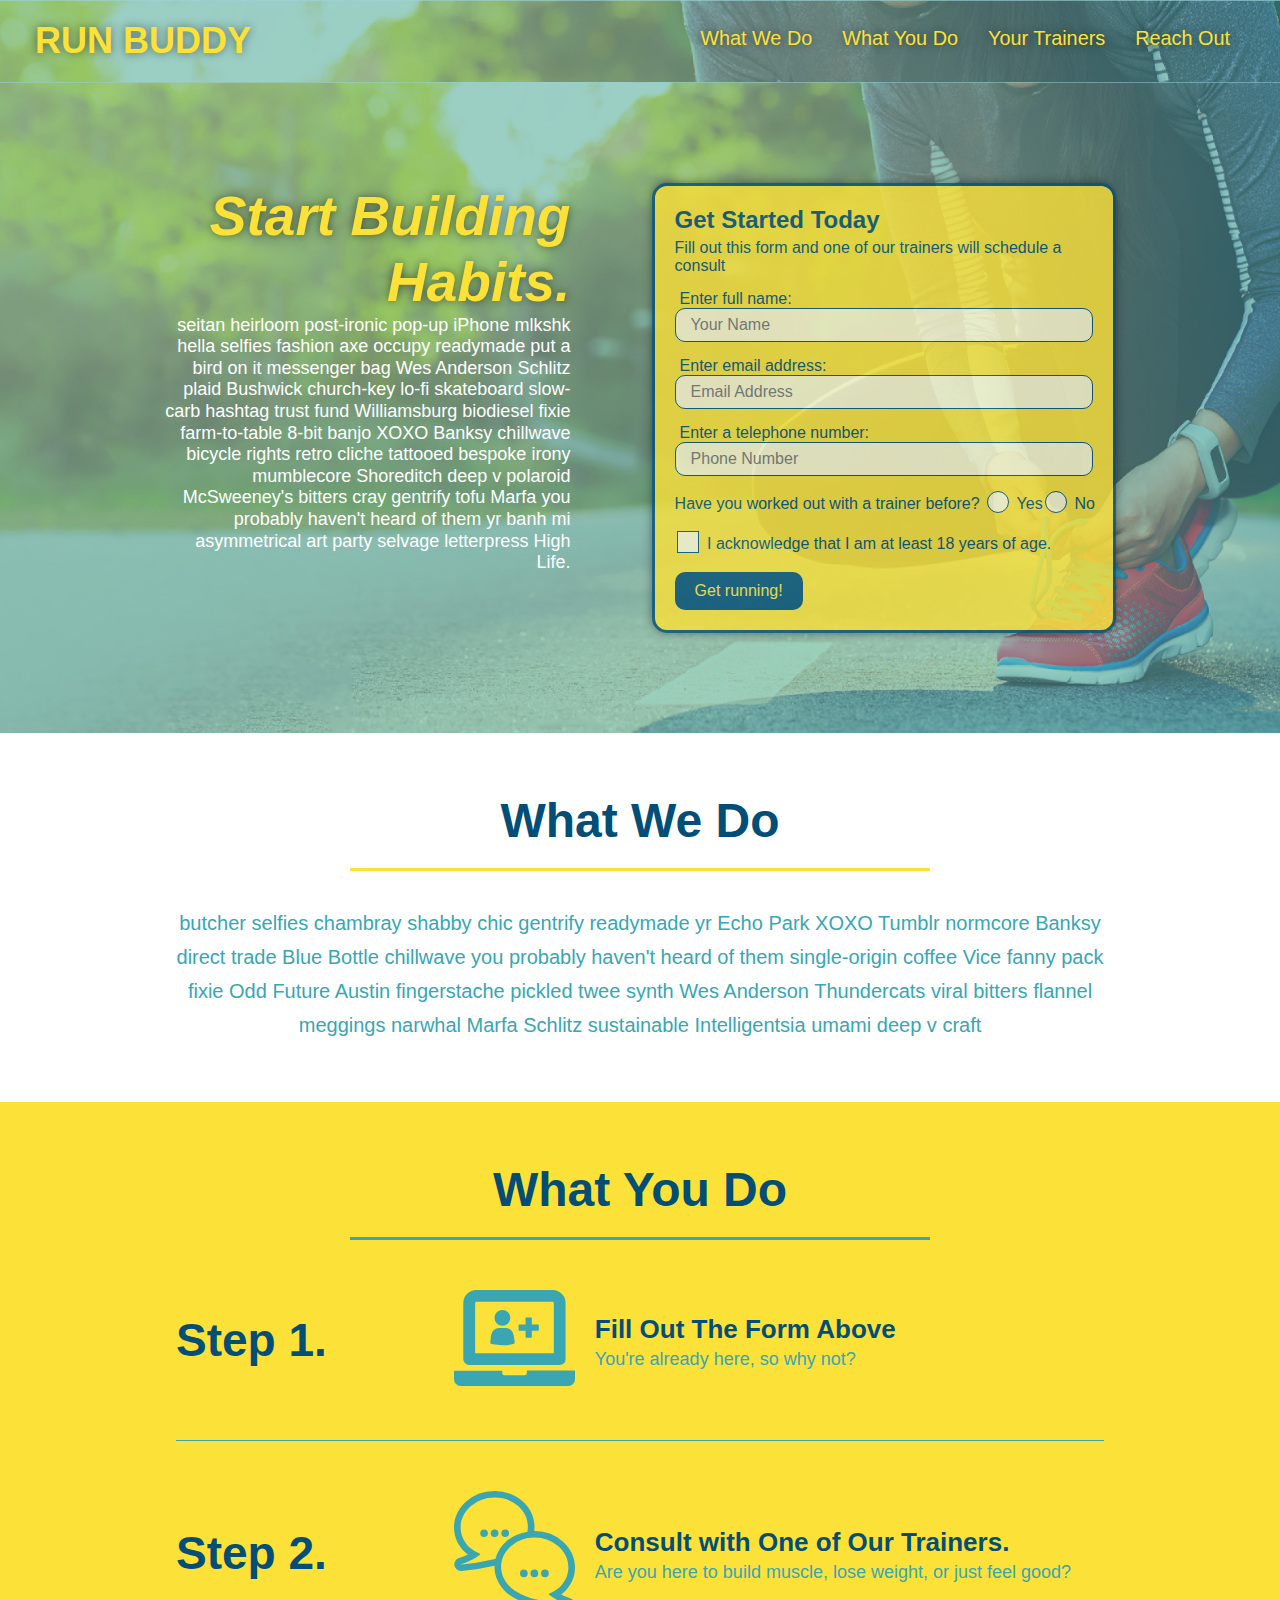
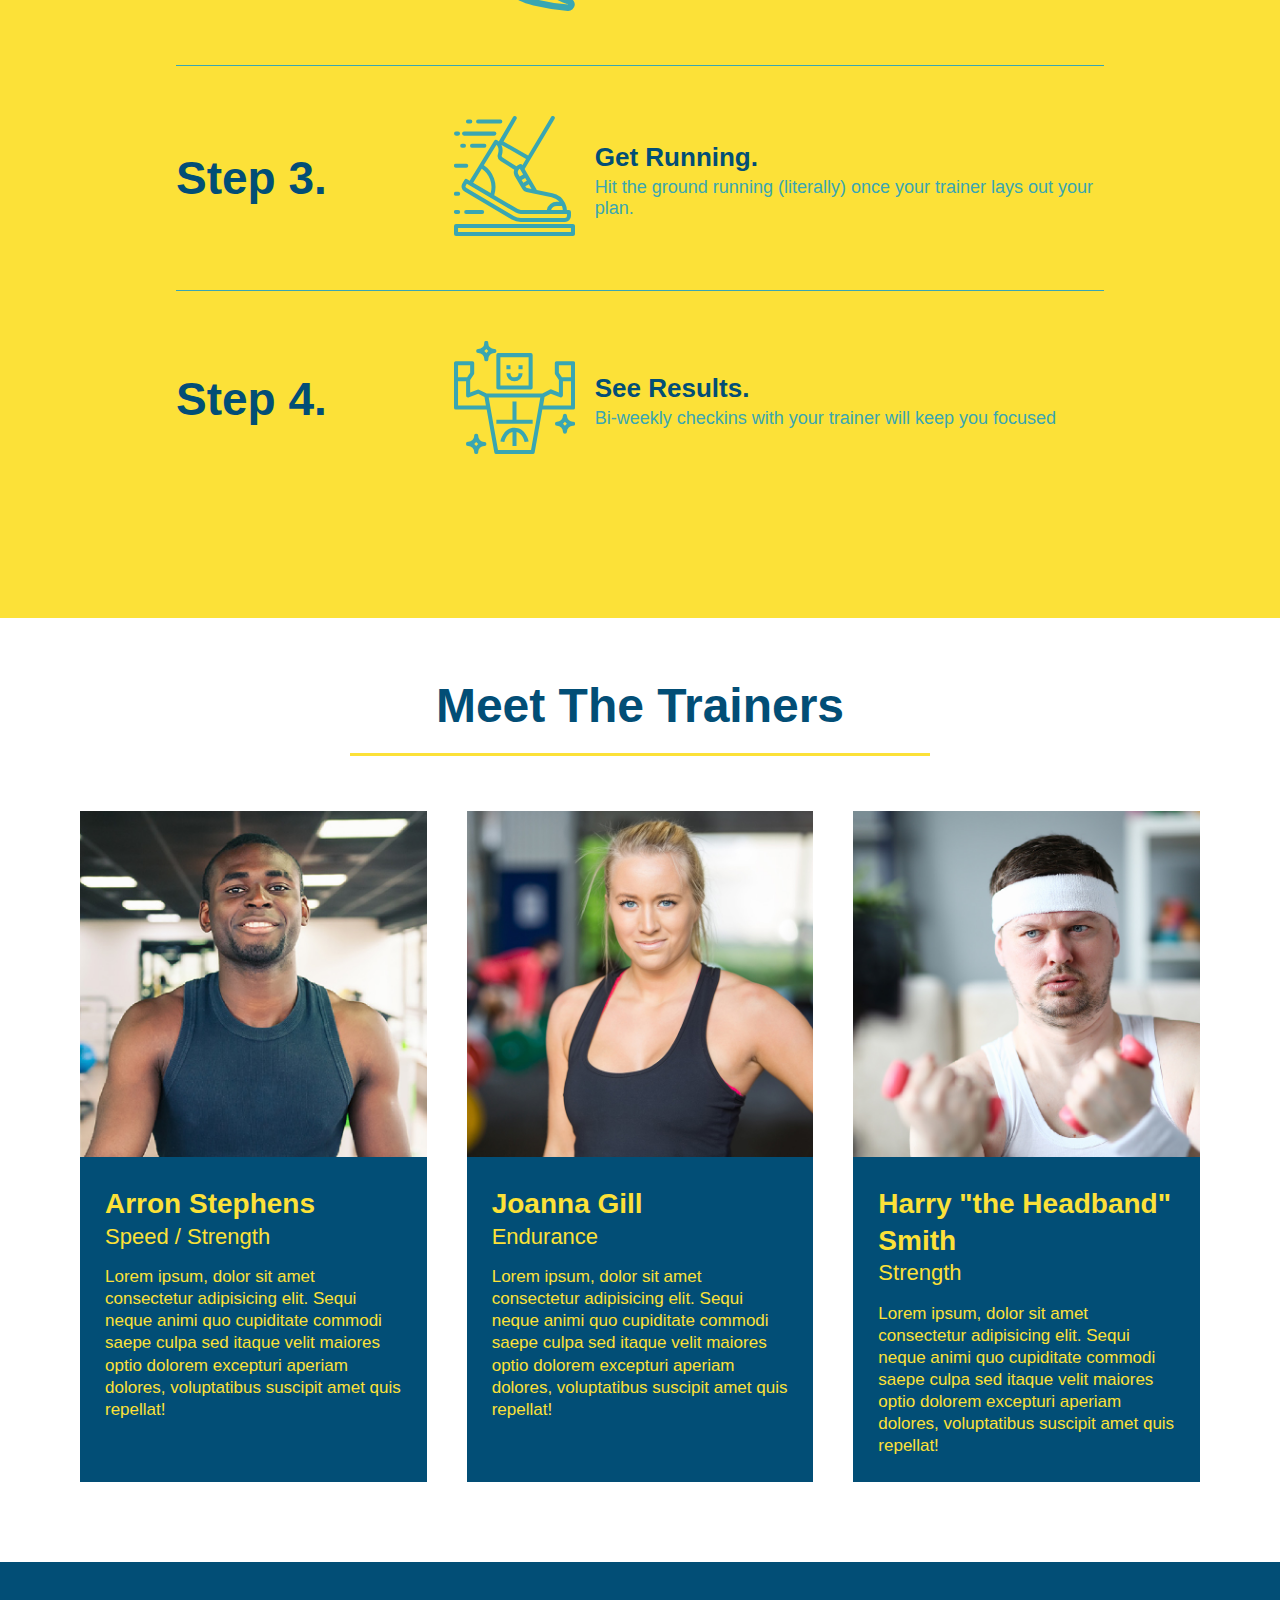
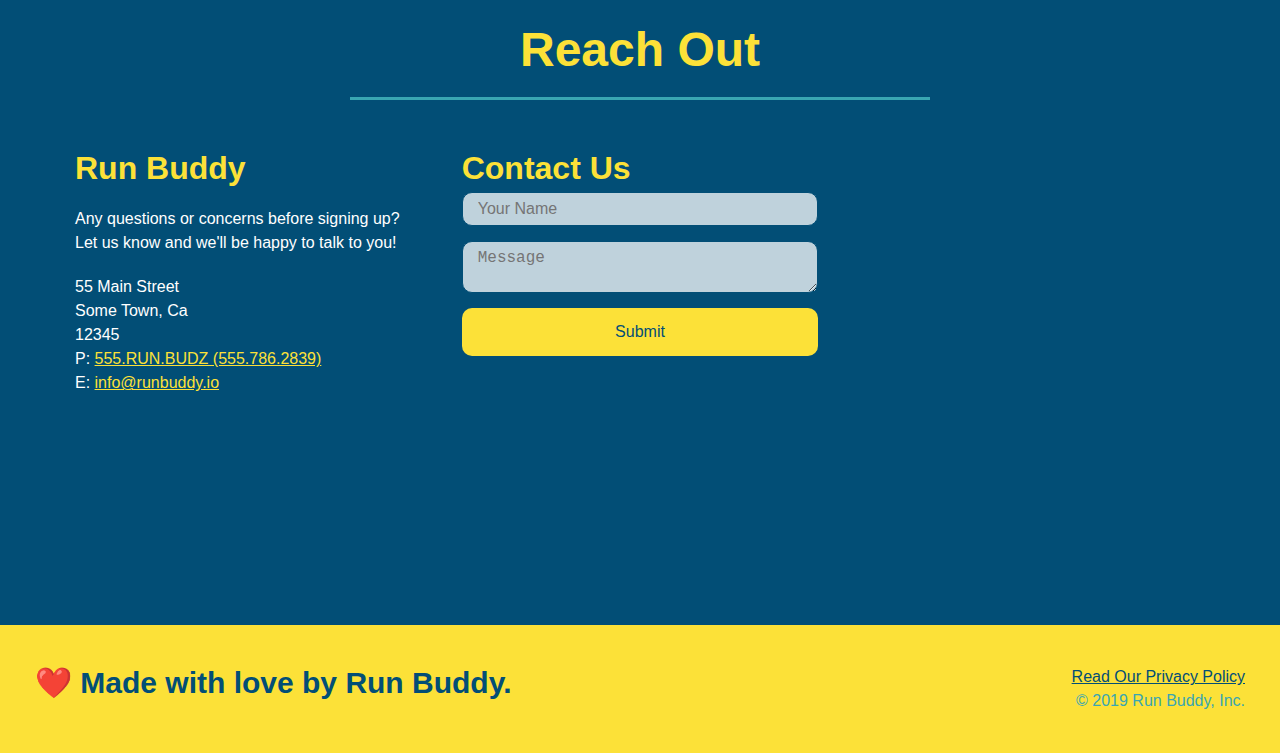
<file: index.html>
<!DOCTYPE html>
<html lang="en">

<head>
  <meta charset="UTF-8" />
  <meta name="viewport" content="width=device-width, initial-scale=1.0" />
  <title>Run Buddy</title>
  <link rel="stylesheet" href="./assets/css/style.css" />
</head>

<body>
  <!-- navigation -->
  <header>
    <h1>
      <a href="/"> RUN BUDDY </a>
    </h1>
    <nav>
      <!-- Unordered list element -->
      <ul>
        <!-- List item element-->
        <li>
          <!-- Anchor element -->
          <a href="#what-we-do">What We Do</a>
        </li>
        <li>
          <a href="#what-you-do">What You Do</a>
        </li>
        <li>
          <a href="#your-trainers">Your Trainers</a>
        </li>
        <li>
          <a href="#reach-out">Reach Out</a>
        </li>
      </ul>
    </nav>
  </header>

  <!-- hero/jumbotron -->
  <section class="hero">
    <div class="hero-cta">
      <h2>Start Building Habits.</h2>
      <p>
        seitan heirloom post-ironic pop-up iPhone mlkshk hella selfies fashion
        axe occupy readymade put a bird on it messenger bag Wes Anderson
        Schlitz plaid Bushwick church-key lo-fi skateboard slow-carb hashtag
        trust fund Williamsburg biodiesel fixie farm-to-table 8-bit banjo XOXO
        Banksy chillwave bicycle rights retro cliche tattooed bespoke irony
        mumblecore Shoreditch deep v polaroid McSweeney's bitters cray
        gentrify tofu Marfa you probably haven't heard of them yr banh mi
        asymmetrical art party selvage letterpress High Life.
      </p>
    </div>
    <div class="hero-form">
      <h3>Get Started Today</h3>
      <p>
        Fill out this form and one of our trainers will schedule a consult
      </p>
      <form>
        <label for="name">Enter full name:</label>
        <input type="text" placeholder="Your Name" name="name" id="name" class="form-input" />
        <label for="email">Enter email address:</label>
        <input type="text" placeholder="Email Address" name="email" id="email" class="form-input" />
        <label for="phone">Enter a telephone number:</label>
        <input type="text" placeholder="Phone Number" name="phone" id="phone" class="form-input" />
        <p>
          Have you worked out with a trainer before?
          <span class="radio-wrapper">
            <input type="radio" name="trainer-confirm" id="trainer-yes" />
            <label for="trainer-yes">Yes</label>
          </span>
          <span class="radio-wrapper">
            <input type="radio" name="trainer-confirm" id="trainer-no" />
            <label for="trainer-no">No</label>
          </span>
        </p>
        <p>
          <span class="checkbox-wrapper">
            <input type="checkbox" name="age-confirm" id="checkbox" />
            <label for="checkbox">I acknowledge that I am at least 18 years of age.</label>
          </span>
        </p>
        <button type="submit">Get running!</button>
      </form>
    </div>
  </section>

  <!-- "what we do" section -->
  <section id="what-we-do" class="intro">
    <h2 class="section-title primary-border">What We Do</h2>
    <div class="flex-row">
      <p>
        butcher selfies chambray shabby chic gentrify readymade yr Echo Park
        XOXO Tumblr normcore Banksy direct trade Blue Bottle chillwave you
        probably haven't heard of them single-origin coffee Vice fanny pack
        fixie Odd Future Austin fingerstache pickled twee synth Wes Anderson
        Thundercats viral bitters flannel meggings narwhal Marfa Schlitz
        sustainable Intelligentsia umami deep v craft
      </p>
    </div>
  </section>

  <!-- "what you do" section -->
  <section id="what-you-do" class="steps">
    <h2 class="section-title secondary-border">What You Do</h2>

    <div class="step">
      <h3>Step 1.</h3>
      <div class="step-info">
        <div class="step-img">
          <img src="./assets/images/step-1.svg" alt="" />
        </div>
        <div class="step-text">
          <h4>Fill Out The Form Above</h4>
          <p>You're already here, so why not?</p>
        </div>
      </div>
    </div>

    <div class="step">
      <h3>Step 2.</h3>
      <div class="step-info">
        <div class="step-img">
          <img src="./assets/images/step-2.svg" alt="" />
        </div>
        <div class="step-text">
          <h4>Consult with One of Our Trainers.</h4>
          <p>Are you here to build muscle, lose weight, or just feel good?</p>
        </div>
      </div>
    </div>
    <div class="step">
      <h3>Step 3.</h3>
      <div class="step-info">
        <div class="step-img">
          <img src="./assets/images/step-3.svg" alt="" />
        </div>
        <div class="step-text">
          <h4>Get Running.</h4>
          <p>Hit the ground running (literally) once your trainer lays out your plan.</p>
        </div>
      </div>
    </div>
    <div class="step">
      <h3>Step 4.</h3>
      <div class="step-info">
        <div class="step-img">
          <img src="./assets/images/step-4.svg" alt="" />
        </div>
        <div class="step-text">
          <h4>See Results.</h4>
          <p>Bi-weekly checkins with your trainer will keep you focused</p>
        </div>
      </div>
    </div>
  </section>

  <!-- "meet the trainers" section -->
  <section id="your-trainers">
    <h2 class="section-title primary-border">Meet The Trainers</h2>

    <div class="trainers">
      <!-- first trainer bio -->
      <article class="trainer">
        <img src="./assets/images/trainer-1.jpg" alt="Arron Stephens in his workout clothes, ready to pump iron" />
        <div class="trainer-bio text-left">
          <h3>Arron Stephens</h3>
          <h4>Speed / Strength</h4>
          <p>
            Lorem ipsum, dolor sit amet consectetur adipisicing elit. Sequi
            neque animi quo cupiditate commodi saepe culpa sed itaque velit
            maiores optio dolorem excepturi aperiam dolores, voluptatibus
            suscipit amet quis repellat!
          </p>
        </div>
      </article>

      <!-- second trainer bio -->
      <article class="trainer">
        <img src="./assets/images/trainer-2.jpg" alt="Joanna Gill cooling off after a workout" />
        <div class="trainer-bio">
          <h3 class="trainer-name">Joanna Gill</h3>
          <h4 class="trainer-role">Endurance</h4>
          <p>
            Lorem ipsum, dolor sit amet consectetur adipisicing elit. Sequi
            neque animi quo cupiditate commodi saepe culpa sed itaque velit
            maiores optio dolorem excepturi aperiam dolores, voluptatibus
            suscipit amet quis repellat!
          </p>
        </div>
      </article>

      <!-- third trainer bio -->
      <article class="trainer">
        <img src="./assets/images/trainer-3.jpg"
          alt="Harry Smith wearing a headband and lifting comically small pink weights" />
        <div class="trainer-bio text-left">
          <h3>Harry "the Headband" Smith</h3>
          <h4>Strength</h4>
          <p>
            Lorem ipsum, dolor sit amet consectetur adipisicing elit. Sequi
            neque animi quo cupiditate commodi saepe culpa sed itaque velit
            maiores optio dolorem excepturi aperiam dolores, voluptatibus
            suscipit amet quis repellat!
          </p>
        </div>
      </article>
    </div>
  </section>

  <!-- "reach out" section -->
  <section id="reach-out" class="contact">
    <h2 class="section-title secondary-border">Reach Out</h2>

    <div class="contact-info">
      <div>
        <h3>Run Buddy</h3>
        <p>
          Any questions or concerns before signing up?
          <br />
          Let us know and we'll be happy to talk to you!
        </p>

        <address>
          55 Main Street <br />
          Some Town, Ca <br />
          12345 <br />
          P: <a href="tel:555.786.2839">555.RUN.BUDZ (555.786.2839)</a><br />
          E: <a href="mailto://info@runbuddy.io">info@runbuddy.io</a>
        </address>

      </div>

      <div class="contact-form">
        <h3>Contact Us</h3>
        <form>
          <label for="contact-name"></label>
          <input type="text" id="contact-name" placeholder="Your Name" />

          <label for="contact-message"></label>
          <textarea id="contact-message" placeholder="Message"></textarea>

          <button type="submit">Submit</button>
        </form>
      </div>

      <iframe
        src="https://www.google.com/maps/embed?pb=!1m14!1m12!1m3!1d12182.30520634488!2d-74.0652613!3d40.2407219!2m3!1f0!2f0!3f0!3m2!1i1024!2i768!4f13.1!5e0!3m2!1sen!2sus!4v1561060983193!5m2!1sen!2sus"
        frameborder="0" style="border:0" allowfullscreen></iframe>

    </div>
  </section>

  <!-- footer -->
  <footer>
    <h2>❤️ Made with love by Run Buddy.</h2>
    <div>
      <a href="./privacy-policy.html">Read Our Privacy Policy</a><br />
      &copy; 2019 Run Buddy, Inc.
    </div>
  </footer>
</body>

</html>
</file>
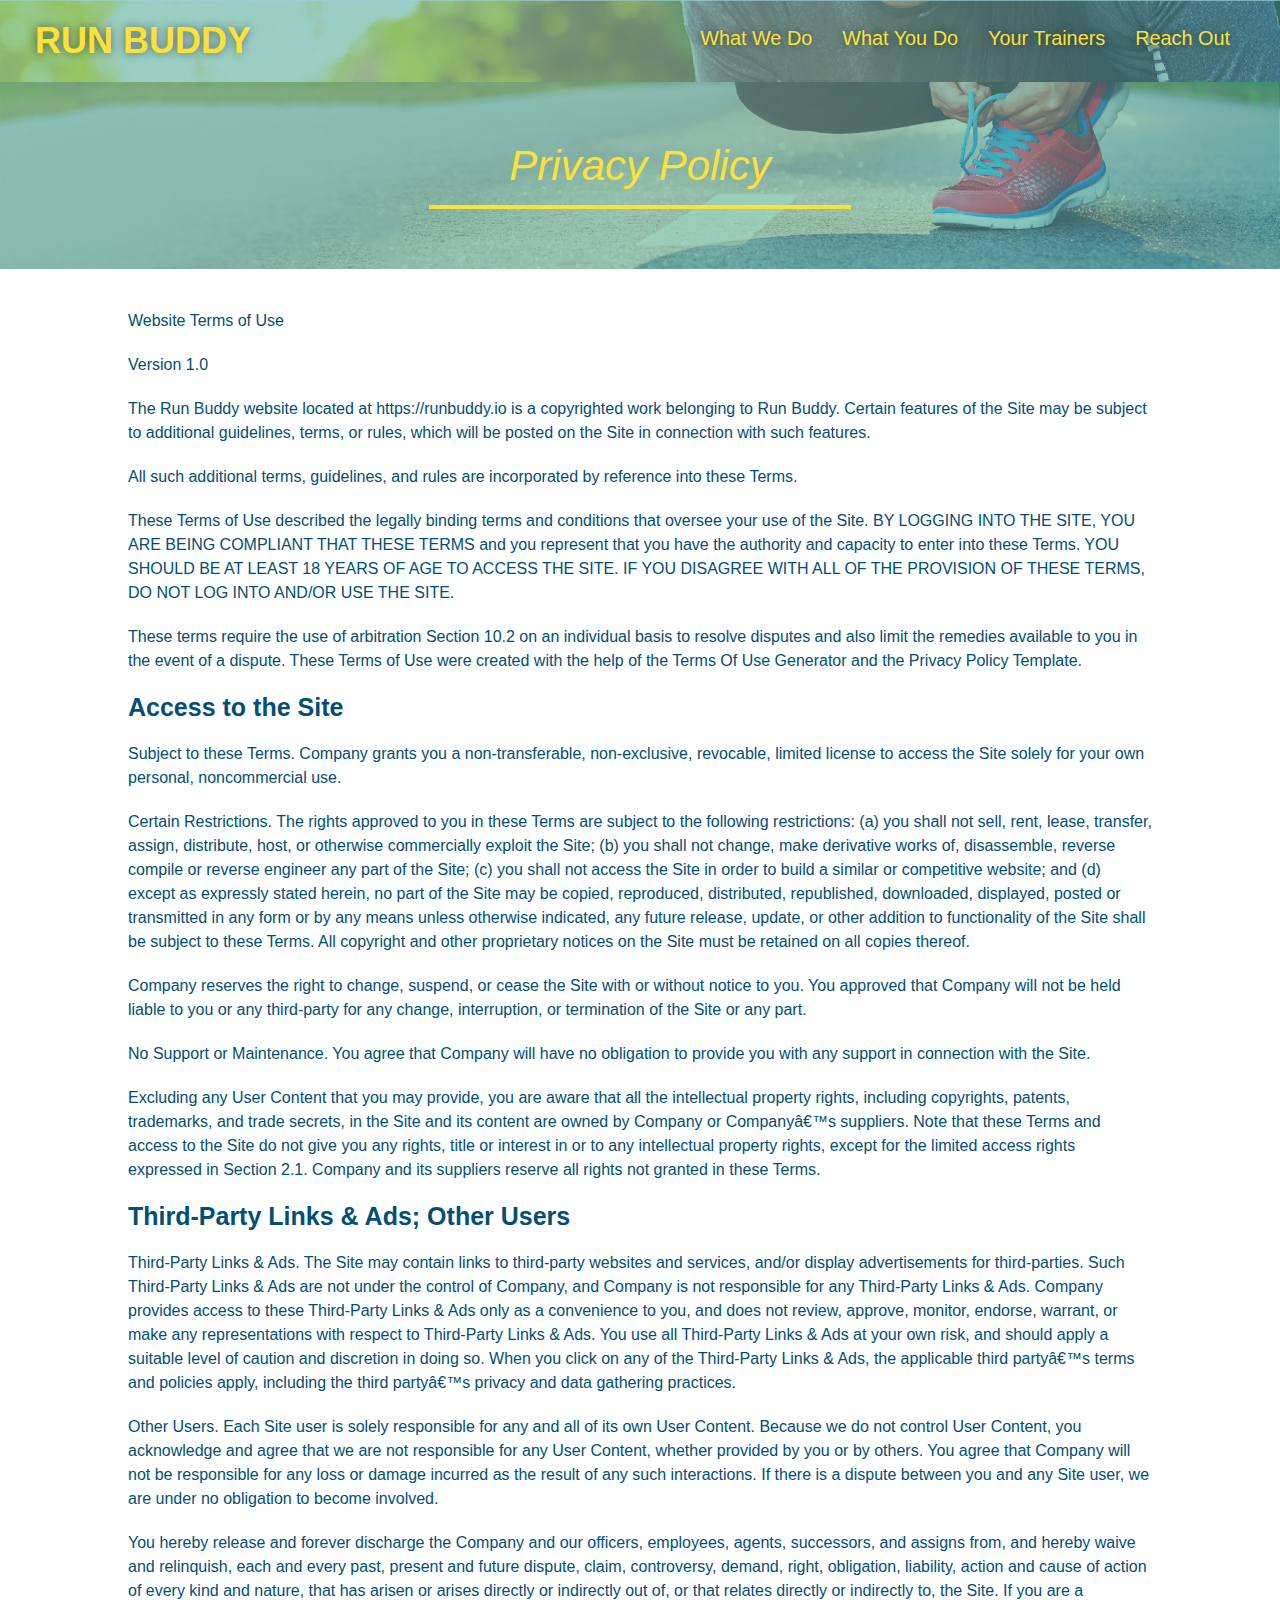
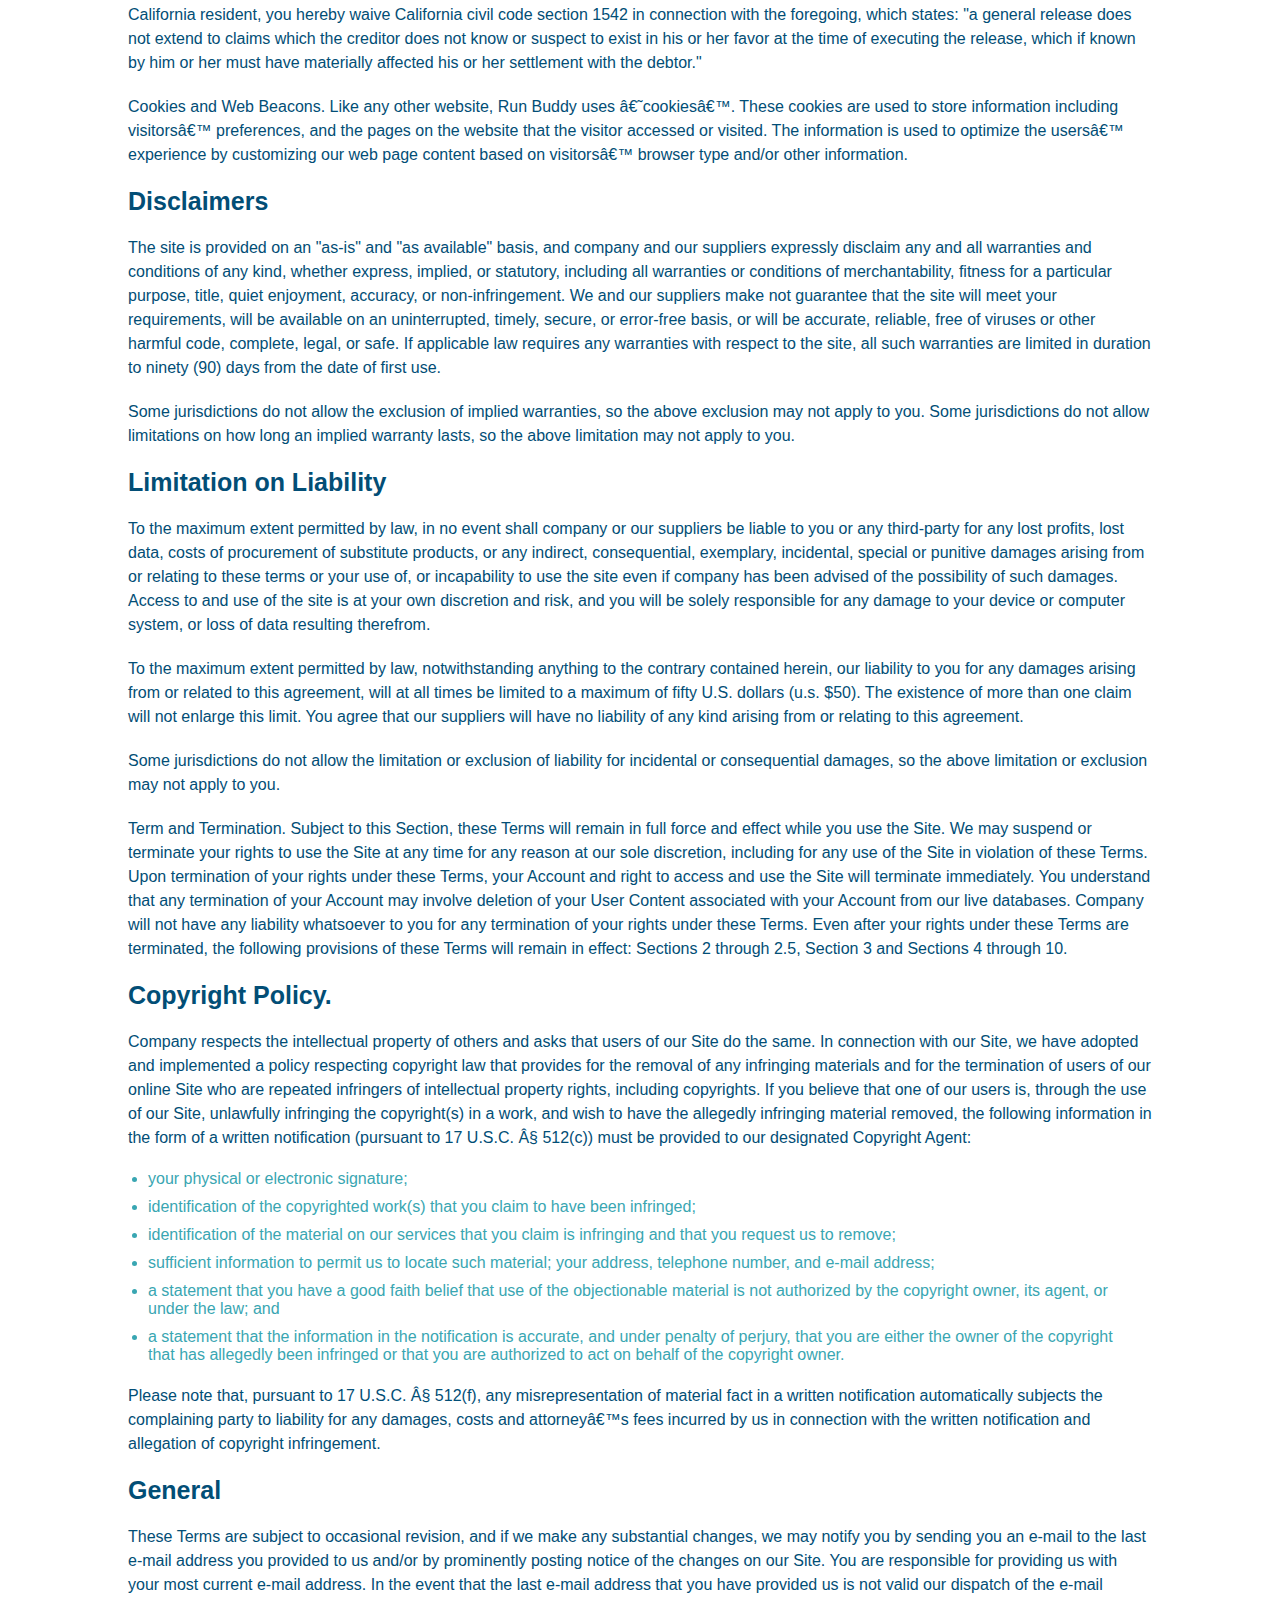
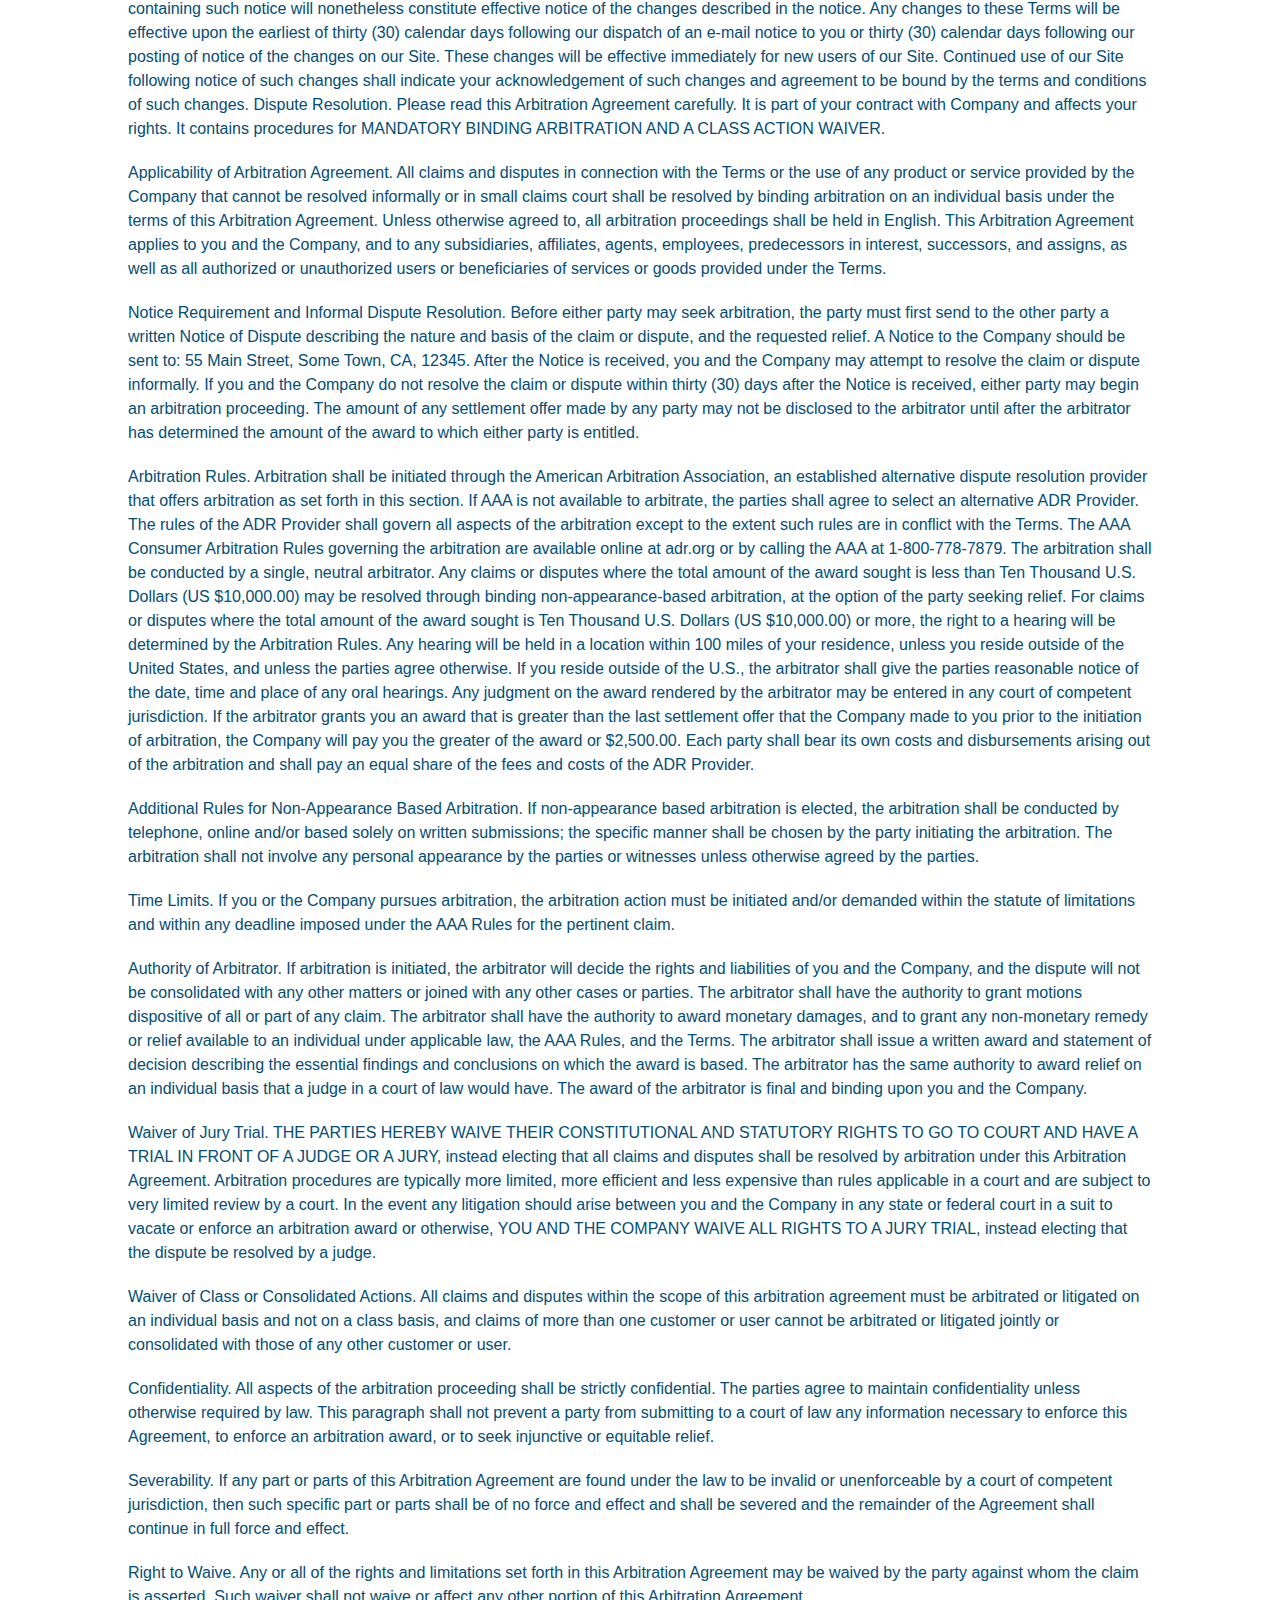
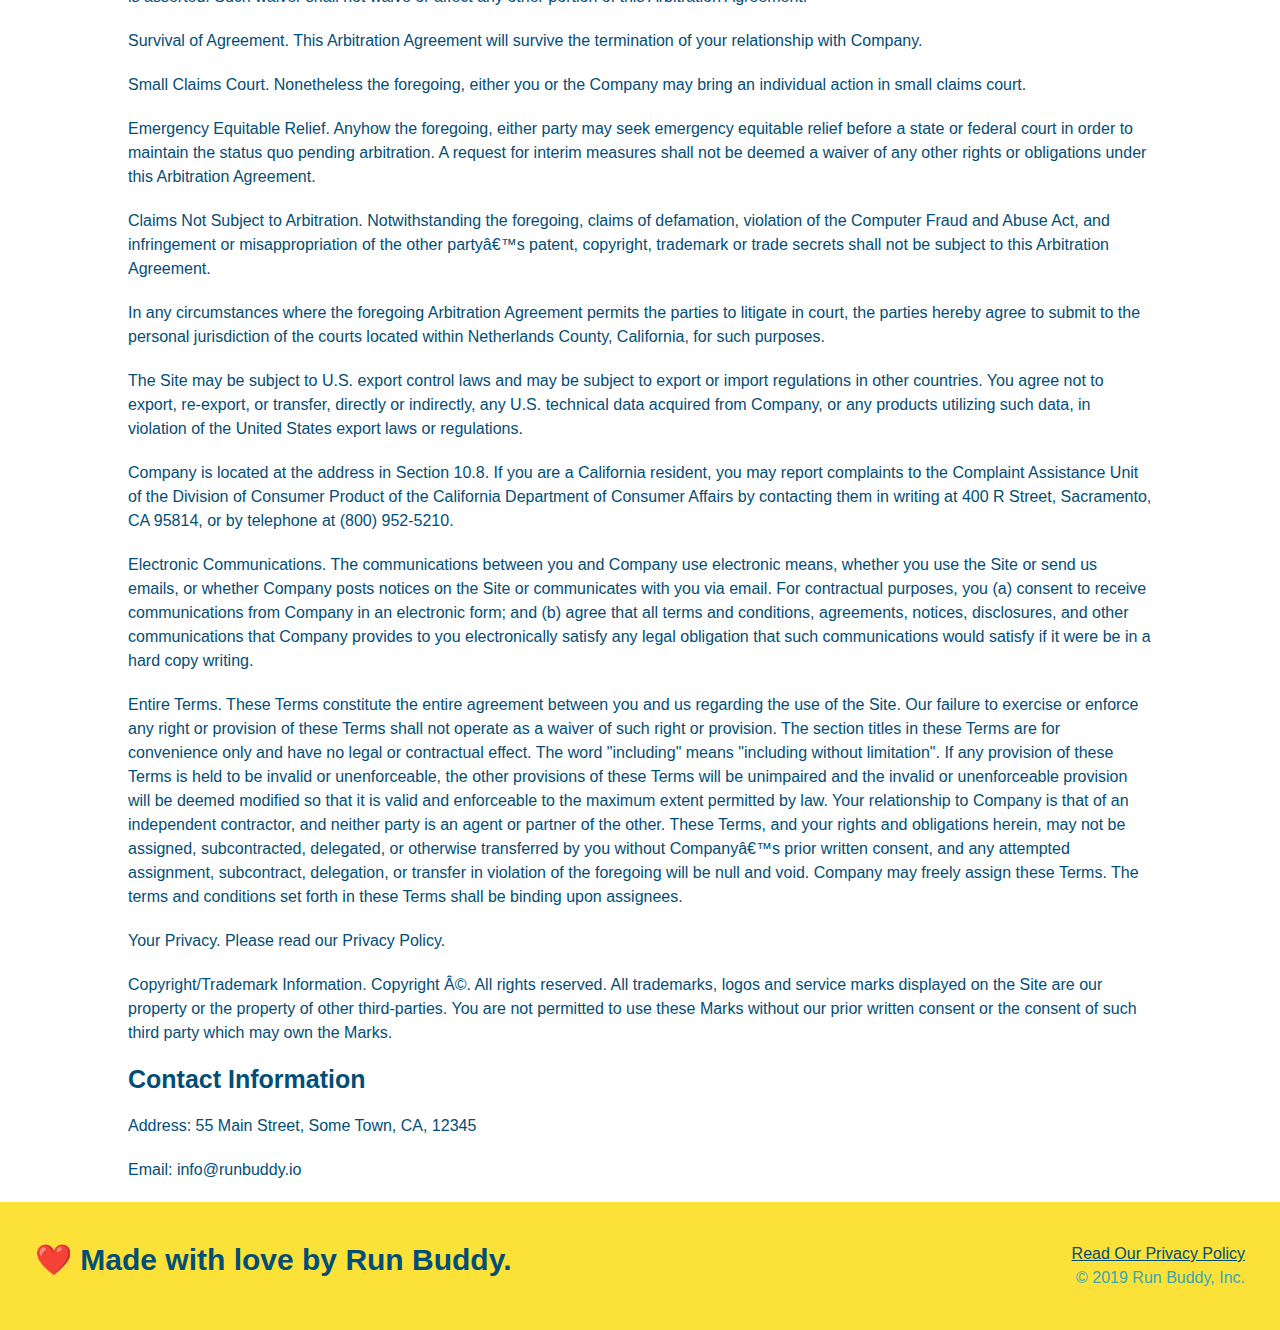
<file: privacy-policy.html>
<!DOCTYPE html>
<html lang="en">

<head>
  <meta charset="UTF-8" />
  <meta name="viewport" content="width=device-width, initial-scale=1.0" />

  <title>Privacy Policy - Run Buddy</title>
  <link rel="stylesheet" href="./assets/css/style.css" />
  <link rel="stylesheet" href="./assets/css/secondary-styles.css" />
</head>

<body>
  <header>
    <h1>
      <a href="/"> RUN BUDDY </a>
    </h1>
    <nav>
      <!-- Unordered list element -->
      <ul>
        <!-- List item element-->
        <li>
          <!-- Anchor element -->
          <a href="./index.html#what-we-do">What We Do</a>
        </li>
        <li>
          <a href="./index.html#what-you-do">What You Do</a>
        </li>
        <li>
          <a href="./index.html#your-trainers">Your Trainers</a>
        </li>
        <li>
          <a href="./index.html#reach-out">Reach Out</a>
        </li>
      </ul>
    </nav>
  </header>

  <section class="hero">
    <h2 class="page-title">Privacy Policy</h2>
  </section>

  <article class="secondary-content">
    <p>Website Terms of Use</p>

    <p>Version 1.0</p>

    <p>
      The Run Buddy website located at https://runbuddy.io is a copyrighted
      work belonging to Run Buddy. Certain features of the Site may be subject
      to additional guidelines, terms, or rules, which will be posted on the
      Site in connection with such features.
    </p>

    <p>
      All such additional terms, guidelines, and rules are incorporated by
      reference into these Terms.
    </p>

    <p>
      These Terms of Use described the legally binding terms and conditions
      that oversee your use of the Site. BY LOGGING INTO THE SITE, YOU ARE
      BEING COMPLIANT THAT THESE TERMS and you represent that you have the
      authority and capacity to enter into these Terms. YOU SHOULD BE AT LEAST
      18 YEARS OF AGE TO ACCESS THE SITE. IF YOU DISAGREE WITH ALL OF THE
      PROVISION OF THESE TERMS, DO NOT LOG INTO AND/OR USE THE SITE.
    </p>

    <p>
      These terms require the use of arbitration Section 10.2 on an individual
      basis to resolve disputes and also limit the remedies available to you
      in the event of a dispute. These Terms of Use were created with the help
      of the Terms Of Use Generator and the Privacy Policy Template.
    </p>

    <h3>Access to the Site</h3>

    <p>
      Subject to these Terms. Company grants you a non-transferable,
      non-exclusive, revocable, limited license to access the Site solely for
      your own personal, noncommercial use.
    </p>

    <p>
      Certain Restrictions. The rights approved to you in these Terms are
      subject to the following restrictions: (a) you shall not sell, rent,
      lease, transfer, assign, distribute, host, or otherwise commercially
      exploit the Site; (b) you shall not change, make derivative works of,
      disassemble, reverse compile or reverse engineer any part of the Site;
      (c) you shall not access the Site in order to build a similar or
      competitive website; and (d) except as expressly stated herein, no part
      of the Site may be copied, reproduced, distributed, republished,
      downloaded, displayed, posted or transmitted in any form or by any means
      unless otherwise indicated, any future release, update, or other
      addition to functionality of the Site shall be subject to these Terms.
      All copyright and other proprietary notices on the Site must be retained
      on all copies thereof.
    </p>

    <p>
      Company reserves the right to change, suspend, or cease the Site with or
      without notice to you. You approved that Company will not be held liable
      to you or any third-party for any change, interruption, or termination
      of the Site or any part.
    </p>

    <p>
      No Support or Maintenance. You agree that Company will have no
      obligation to provide you with any support in connection with the Site.
    </p>

    <p>
      Excluding any User Content that you may provide, you are aware that all
      the intellectual property rights, including copyrights, patents,
      trademarks, and trade secrets, in the Site and its content are owned by
      Company or Companyâ€™s suppliers. Note that these Terms and access to
      the Site do not give you any rights, title or interest in or to any
      intellectual property rights, except for the limited access rights
      expressed in Section 2.1. Company and its suppliers reserve all rights
      not granted in these Terms.
    </p>

    <h3>Third-Party Links & Ads; Other Users</h3>

    <p>
      Third-Party Links & Ads. The Site may contain links to third-party
      websites and services, and/or display advertisements for third-parties.
      Such Third-Party Links & Ads are not under the control of Company, and
      Company is not responsible for any Third-Party Links & Ads. Company
      provides access to these Third-Party Links & Ads only as a convenience
      to you, and does not review, approve, monitor, endorse, warrant, or make
      any representations with respect to Third-Party Links & Ads. You use all
      Third-Party Links & Ads at your own risk, and should apply a suitable
      level of caution and discretion in doing so. When you click on any of
      the Third-Party Links & Ads, the applicable third partyâ€™s terms and
      policies apply, including the third partyâ€™s privacy and data gathering
      practices.
    </p>

    <p>
      Other Users. Each Site user is solely responsible for any and all of its
      own User Content. Because we do not control User Content, you
      acknowledge and agree that we are not responsible for any User Content,
      whether provided by you or by others. You agree that Company will not be
      responsible for any loss or damage incurred as the result of any such
      interactions. If there is a dispute between you and any Site user, we
      are under no obligation to become involved.
    </p>

    <p>
      You hereby release and forever discharge the Company and our officers,
      employees, agents, successors, and assigns from, and hereby waive and
      relinquish, each and every past, present and future dispute, claim,
      controversy, demand, right, obligation, liability, action and cause of
      action of every kind and nature, that has arisen or arises directly or
      indirectly out of, or that relates directly or indirectly to, the Site.
      If you are a California resident, you hereby waive California civil code
      section 1542 in connection with the foregoing, which states: "a general
      release does not extend to claims which the creditor does not know or
      suspect to exist in his or her favor at the time of executing the
      release, which if known by him or her must have materially affected his
      or her settlement with the debtor."
    </p>

    <p>
      Cookies and Web Beacons. Like any other website, Run Buddy uses
      â€˜cookiesâ€™. These cookies are used to store information including
      visitorsâ€™ preferences, and the pages on the website that the visitor
      accessed or visited. The information is used to optimize the usersâ€™
      experience by customizing our web page content based on visitorsâ€™
      browser type and/or other information.
    </p>

    <h3>Disclaimers</h3>

    <p>
      The site is provided on an "as-is" and "as available" basis, and company
      and our suppliers expressly disclaim any and all warranties and
      conditions of any kind, whether express, implied, or statutory,
      including all warranties or conditions of merchantability, fitness for a
      particular purpose, title, quiet enjoyment, accuracy, or
      non-infringement. We and our suppliers make not guarantee that the site
      will meet your requirements, will be available on an uninterrupted,
      timely, secure, or error-free basis, or will be accurate, reliable, free
      of viruses or other harmful code, complete, legal, or safe. If
      applicable law requires any warranties with respect to the site, all
      such warranties are limited in duration to ninety (90) days from the
      date of first use.
    </p>

    <p>
      Some jurisdictions do not allow the exclusion of implied warranties, so
      the above exclusion may not apply to you. Some jurisdictions do not
      allow limitations on how long an implied warranty lasts, so the above
      limitation may not apply to you.
    </p>

    <h3>Limitation on Liability</h3>

    <p>
      To the maximum extent permitted by law, in no event shall company or our
      suppliers be liable to you or any third-party for any lost profits, lost
      data, costs of procurement of substitute products, or any indirect,
      consequential, exemplary, incidental, special or punitive damages
      arising from or relating to these terms or your use of, or incapability
      to use the site even if company has been advised of the possibility of
      such damages. Access to and use of the site is at your own discretion
      and risk, and you will be solely responsible for any damage to your
      device or computer system, or loss of data resulting therefrom.
    </p>

    <p>
      To the maximum extent permitted by law, notwithstanding anything to the
      contrary contained herein, our liability to you for any damages arising
      from or related to this agreement, will at all times be limited to a
      maximum of fifty U.S. dollars (u.s. $50). The existence of more than one
      claim will not enlarge this limit. You agree that our suppliers will
      have no liability of any kind arising from or relating to this
      agreement.
    </p>

    <p>
      Some jurisdictions do not allow the limitation or exclusion of liability
      for incidental or consequential damages, so the above limitation or
      exclusion may not apply to you.
    </p>

    <p>
      Term and Termination. Subject to this Section, these Terms will remain
      in full force and effect while you use the Site. We may suspend or
      terminate your rights to use the Site at any time for any reason at our
      sole discretion, including for any use of the Site in violation of these
      Terms. Upon termination of your rights under these Terms, your Account
      and right to access and use the Site will terminate immediately. You
      understand that any termination of your Account may involve deletion of
      your User Content associated with your Account from our live databases.
      Company will not have any liability whatsoever to you for any
      termination of your rights under these Terms. Even after your rights
      under these Terms are terminated, the following provisions of these
      Terms will remain in effect: Sections 2 through 2.5, Section 3 and
      Sections 4 through 10.
    </p>

    <h3>Copyright Policy.</h3>

    <p>
      Company respects the intellectual property of others and asks that users
      of our Site do the same. In connection with our Site, we have adopted
      and implemented a policy respecting copyright law that provides for the
      removal of any infringing materials and for the termination of users of
      our online Site who are repeated infringers of intellectual property
      rights, including copyrights. If you believe that one of our users is,
      through the use of our Site, unlawfully infringing the copyright(s) in a
      work, and wish to have the allegedly infringing material removed, the
      following information in the form of a written notification (pursuant to
      17 U.S.C. Â§ 512(c)) must be provided to our designated Copyright Agent:
    </p>

    <ul>
      <li>your physical or electronic signature;</li>
      <li>
        identification of the copyrighted work(s) that you claim to have been
        infringed;
      </li>
      <li>
        identification of the material on our services that you claim is
        infringing and that you request us to remove;
      </li>
      <li>
        sufficient information to permit us to locate such material; your
        address, telephone number, and e-mail address;
      </li>
      <li>
        a statement that you have a good faith belief that use of the
        objectionable material is not authorized by the copyright owner, its
        agent, or under the law; and
      </li>
      <li>
        a statement that the information in the notification is accurate, and
        under penalty of perjury, that you are either the owner of the
        copyright that has allegedly been infringed or that you are authorized
        to act on behalf of the copyright owner.
      </li>
    </ul>

    <p>
      Please note that, pursuant to 17 U.S.C. Â§ 512(f), any misrepresentation
      of material fact in a written notification automatically subjects the
      complaining party to liability for any damages, costs and attorneyâ€™s
      fees incurred by us in connection with the written notification and
      allegation of copyright infringement.
    </p>

    <h3>General</h3>

    <p>
      These Terms are subject to occasional revision, and if we make any
      substantial changes, we may notify you by sending you an e-mail to the
      last e-mail address you provided to us and/or by prominently posting
      notice of the changes on our Site. You are responsible for providing us
      with your most current e-mail address. In the event that the last e-mail
      address that you have provided us is not valid our dispatch of the
      e-mail containing such notice will nonetheless constitute effective
      notice of the changes described in the notice. Any changes to these
      Terms will be effective upon the earliest of thirty (30) calendar days
      following our dispatch of an e-mail notice to you or thirty (30)
      calendar days following our posting of notice of the changes on our
      Site. These changes will be effective immediately for new users of our
      Site. Continued use of our Site following notice of such changes shall
      indicate your acknowledgement of such changes and agreement to be bound
      by the terms and conditions of such changes. Dispute Resolution. Please
      read this Arbitration Agreement carefully. It is part of your contract
      with Company and affects your rights. It contains procedures for
      MANDATORY BINDING ARBITRATION AND A CLASS ACTION WAIVER.
    </p>

    <p>
      Applicability of Arbitration Agreement. All claims and disputes in
      connection with the Terms or the use of any product or service provided
      by the Company that cannot be resolved informally or in small claims
      court shall be resolved by binding arbitration on an individual basis
      under the terms of this Arbitration Agreement. Unless otherwise agreed
      to, all arbitration proceedings shall be held in English. This
      Arbitration Agreement applies to you and the Company, and to any
      subsidiaries, affiliates, agents, employees, predecessors in interest,
      successors, and assigns, as well as all authorized or unauthorized users
      or beneficiaries of services or goods provided under the Terms.
    </p>

    <p>
      Notice Requirement and Informal Dispute Resolution. Before either party
      may seek arbitration, the party must first send to the other party a
      written Notice of Dispute describing the nature and basis of the claim
      or dispute, and the requested relief. A Notice to the Company should be
      sent to: 55 Main Street, Some Town, CA, 12345. After the Notice is
      received, you and the Company may attempt to resolve the claim or
      dispute informally. If you and the Company do not resolve the claim or
      dispute within thirty (30) days after the Notice is received, either
      party may begin an arbitration proceeding. The amount of any settlement
      offer made by any party may not be disclosed to the arbitrator until
      after the arbitrator has determined the amount of the award to which
      either party is entitled.
    </p>

    <p>
      Arbitration Rules. Arbitration shall be initiated through the American
      Arbitration Association, an established alternative dispute resolution
      provider that offers arbitration as set forth in this section. If AAA is
      not available to arbitrate, the parties shall agree to select an
      alternative ADR Provider. The rules of the ADR Provider shall govern all
      aspects of the arbitration except to the extent such rules are in
      conflict with the Terms. The AAA Consumer Arbitration Rules governing
      the arbitration are available online at adr.org or by calling the AAA at
      1-800-778-7879. The arbitration shall be conducted by a single, neutral
      arbitrator. Any claims or disputes where the total amount of the award
      sought is less than Ten Thousand U.S. Dollars (US $10,000.00) may be
      resolved through binding non-appearance-based arbitration, at the option
      of the party seeking relief. For claims or disputes where the total
      amount of the award sought is Ten Thousand U.S. Dollars (US $10,000.00)
      or more, the right to a hearing will be determined by the Arbitration
      Rules. Any hearing will be held in a location within 100 miles of your
      residence, unless you reside outside of the United States, and unless
      the parties agree otherwise. If you reside outside of the U.S., the
      arbitrator shall give the parties reasonable notice of the date, time
      and place of any oral hearings. Any judgment on the award rendered by
      the arbitrator may be entered in any court of competent jurisdiction. If
      the arbitrator grants you an award that is greater than the last
      settlement offer that the Company made to you prior to the initiation of
      arbitration, the Company will pay you the greater of the award or
      $2,500.00. Each party shall bear its own costs and disbursements arising
      out of the arbitration and shall pay an equal share of the fees and
      costs of the ADR Provider.
    </p>

    <p>
      Additional Rules for Non-Appearance Based Arbitration. If non-appearance
      based arbitration is elected, the arbitration shall be conducted by
      telephone, online and/or based solely on written submissions; the
      specific manner shall be chosen by the party initiating the arbitration.
      The arbitration shall not involve any personal appearance by the parties
      or witnesses unless otherwise agreed by the parties.
    </p>

    <p>
      Time Limits. If you or the Company pursues arbitration, the arbitration
      action must be initiated and/or demanded within the statute of
      limitations and within any deadline imposed under the AAA Rules for the
      pertinent claim.
    </p>

    <p>
      Authority of Arbitrator. If arbitration is initiated, the arbitrator
      will decide the rights and liabilities of you and the Company, and the
      dispute will not be consolidated with any other matters or joined with
      any other cases or parties. The arbitrator shall have the authority to
      grant motions dispositive of all or part of any claim. The arbitrator
      shall have the authority to award monetary damages, and to grant any
      non-monetary remedy or relief available to an individual under
      applicable law, the AAA Rules, and the Terms. The arbitrator shall issue
      a written award and statement of decision describing the essential
      findings and conclusions on which the award is based. The arbitrator has
      the same authority to award relief on an individual basis that a judge
      in a court of law would have. The award of the arbitrator is final and
      binding upon you and the Company.
    </p>

    <p>
      Waiver of Jury Trial. THE PARTIES HEREBY WAIVE THEIR CONSTITUTIONAL AND
      STATUTORY RIGHTS TO GO TO COURT AND HAVE A TRIAL IN FRONT OF A JUDGE OR
      A JURY, instead electing that all claims and disputes shall be resolved
      by arbitration under this Arbitration Agreement. Arbitration procedures
      are typically more limited, more efficient and less expensive than rules
      applicable in a court and are subject to very limited review by a court.
      In the event any litigation should arise between you and the Company in
      any state or federal court in a suit to vacate or enforce an arbitration
      award or otherwise, YOU AND THE COMPANY WAIVE ALL RIGHTS TO A JURY
      TRIAL, instead electing that the dispute be resolved by a judge.
    </p>

    <p>
      Waiver of Class or Consolidated Actions. All claims and disputes within
      the scope of this arbitration agreement must be arbitrated or litigated
      on an individual basis and not on a class basis, and claims of more than
      one customer or user cannot be arbitrated or litigated jointly or
      consolidated with those of any other customer or user.
    </p>

    <p>
      Confidentiality. All aspects of the arbitration proceeding shall be
      strictly confidential. The parties agree to maintain confidentiality
      unless otherwise required by law. This paragraph shall not prevent a
      party from submitting to a court of law any information necessary to
      enforce this Agreement, to enforce an arbitration award, or to seek
      injunctive or equitable relief.
    </p>

    <p>
      Severability. If any part or parts of this Arbitration Agreement are
      found under the law to be invalid or unenforceable by a court of
      competent jurisdiction, then such specific part or parts shall be of no
      force and effect and shall be severed and the remainder of the Agreement
      shall continue in full force and effect.
    </p>

    <p>
      Right to Waive. Any or all of the rights and limitations set forth in
      this Arbitration Agreement may be waived by the party against whom the
      claim is asserted. Such waiver shall not waive or affect any other
      portion of this Arbitration Agreement.
    </p>

    <p>
      Survival of Agreement. This Arbitration Agreement will survive the
      termination of your relationship with Company.
    </p>

    <p>
      Small Claims Court. Nonetheless the foregoing, either you or the Company
      may bring an individual action in small claims court.
    </p>

    <p>
      Emergency Equitable Relief. Anyhow the foregoing, either party may seek
      emergency equitable relief before a state or federal court in order to
      maintain the status quo pending arbitration. A request for interim
      measures shall not be deemed a waiver of any other rights or obligations
      under this Arbitration Agreement.
    </p>

    <p>
      Claims Not Subject to Arbitration. Notwithstanding the foregoing, claims
      of defamation, violation of the Computer Fraud and Abuse Act, and
      infringement or misappropriation of the other partyâ€™s patent,
      copyright, trademark or trade secrets shall not be subject to this
      Arbitration Agreement.
    </p>

    <p>
      In any circumstances where the foregoing Arbitration Agreement permits
      the parties to litigate in court, the parties hereby agree to submit to
      the personal jurisdiction of the courts located within Netherlands
      County, California, for such purposes.
    </p>

    <p>
      The Site may be subject to U.S. export control laws and may be subject
      to export or import regulations in other countries. You agree not to
      export, re-export, or transfer, directly or indirectly, any U.S.
      technical data acquired from Company, or any products utilizing such
      data, in violation of the United States export laws or regulations.
    </p>

    <p>
      Company is located at the address in Section 10.8. If you are a
      California resident, you may report complaints to the Complaint
      Assistance Unit of the Division of Consumer Product of the California
      Department of Consumer Affairs by contacting them in writing at 400 R
      Street, Sacramento, CA 95814, or by telephone at (800) 952-5210.
    </p>

    <p>
      Electronic Communications. The communications between you and Company
      use electronic means, whether you use the Site or send us emails, or
      whether Company posts notices on the Site or communicates with you via
      email. For contractual purposes, you (a) consent to receive
      communications from Company in an electronic form; and (b) agree that
      all terms and conditions, agreements, notices, disclosures, and other
      communications that Company provides to you electronically satisfy any
      legal obligation that such communications would satisfy if it were be in
      a hard copy writing.
    </p>

    <p>
      Entire Terms. These Terms constitute the entire agreement between you
      and us regarding the use of the Site. Our failure to exercise or enforce
      any right or provision of these Terms shall not operate as a waiver of
      such right or provision. The section titles in these Terms are for
      convenience only and have no legal or contractual effect. The word
      "including" means "including without limitation". If any provision of
      these Terms is held to be invalid or unenforceable, the other provisions
      of these Terms will be unimpaired and the invalid or unenforceable
      provision will be deemed modified so that it is valid and enforceable to
      the maximum extent permitted by law. Your relationship to Company is
      that of an independent contractor, and neither party is an agent or
      partner of the other. These Terms, and your rights and obligations
      herein, may not be assigned, subcontracted, delegated, or otherwise
      transferred by you without Companyâ€™s prior written consent, and any
      attempted assignment, subcontract, delegation, or transfer in violation
      of the foregoing will be null and void. Company may freely assign these
      Terms. The terms and conditions set forth in these Terms shall be
      binding upon assignees.
    </p>

    <p>Your Privacy. Please read our Privacy Policy.</p>

    <p>
      Copyright/Trademark Information. Copyright Â©. All rights reserved. All
      trademarks, logos and service marks displayed on the Site are our
      property or the property of other third-parties. You are not permitted
      to use these Marks without our prior written consent or the consent of
      such third party which may own the Marks.
    </p>

    <h3>Contact Information</h3>

    <p>Address: 55 Main Street, Some Town, CA, 12345</p>

    <p>Email: info@runbuddy.io</p>
  </article>

  <!-- footer -->
  <footer>
    <h2>❤️ Made with love by Run Buddy.</h2>
    <div>
      <a href="#">Read Our Privacy Policy</a><br />
      &copy; 2019 Run Buddy, Inc.
    </div>
  </footer>
</body>

</html>
</file>
<file: assets/css/style.css>
:root {
  --primary-color: #fce138;
  --secondary-color: #024e76;
  --tertiary-color: #39a6b2;
}
* {
  margin: 0;
  padding: 0;
  box-sizing: border-box;
}

body {
  /* more on this crazy alphanumerical value in a minute! */
  color: #39a6b2;
  font-family: Helvetica, Arial, sans-serif;
}

/* apply styles to <header> */
header {
  z-index: 9999;

  background-image: url("../images/hero-bg.jpg");
  background-size: cover;
  background-position: center;
  background-attachment: fixed;
  background-position: 80%;

  position: -webkit-sticky;
  position: sticky;
  top: 0;
  padding: 20px 35px;
  background-color: #39a6b2;
  display: flex;
  justify-content: space-between;
  flex-wrap: wrap;
}

header h1 {
  font-weight: bold;
  font-size: 36px;
  color: #fce138;
  margin: 0;
  text-shadow: 0 0 10px rgba(0, 0, 0, 0.5);
}
header a {
  text-decoration: none;
  color: #fce138;
}

header nav {
  margin: 7px 0;
}

header nav ul {
  display: flex;
  flex-wrap: wrap;
  justify-content: space-between;
  align-items: center;
  list-style: none;
}

header nav ul li {
  display: inline;
}

header nav ul li a {
  text-shadow: 0 0 10px rgba(0, 0, 0, 0.5);

  padding: 10px 15px;
  font-weight: lighter;
  font-size: 1.55vw;
}

/*  Hover */
header nav ul li a:hover {
  background: #fce138;
  color: #024e76;
  border-radius: 15px;
  text-shadow: none;
}

.hero-form button:hover {
  background-color: #39a6b2;
}

.contact-form button:hover {
  color: #fce138;
  background: #39a6b2;
}
/* Hover End*/
footer {
  display: flex;
  justify-content: space-between;
  flex-wrap: wrap;
  background: #fce138;
  width: 100%;
  padding: 40px 35px;
}

footer h2 {
  color: #024e76;
  font-size: 30px;
  margin: 0;
}

footer div {
  line-height: 1.5;
  text-align: right;
}

footer a {
  color: #024e76;
}

section {
  padding: 60px;
}

.checkbox-wrapper input,
.radio-wrapper input {
  opacity: 0;
}

.checkbox-wrapper label,
.radio-wrapper label {
  position: relative;
  left: 10px;
  margin: 10px;
  line-height: 1.6;
}

.checkbox-wrapper label::before,
.radio-wrapper label::before {
  content: "";
  height: 20px;
  width: 20px;
  background: rgba(255, 255, 255, 0.75);
  border: 1px solid #024e76;
  position: absolute;
  top: -4px;
  left: -30px;
}

.radio-wrapper label::before {
  border-radius: 50%;
}

.radio-wrapper label::after {
  background-image: radial-gradient(circle, #39a6b2, #024e76);

  content: "";
  width: 20px;
  height: 20px;
  border-radius: 50%;
  background: #024e76;
  position: absolute;
  left: -29px;
  top: -3px;
}

.checkbox-wrapper label::after {
  transform: rotate(-58deg);

  content: "";
  height: 6px;
  width: 14px;
  border-left: 2px solid #024e76;
  border-bottom: 2px solid #024e76;
  position: absolute;
  left: -26px;
  top: 1px;
}

.checkbox-wrapper input + label::after,
.radio-wrapper input + label::after {
  content: none;
}

.checkbox-wrapper input:checked + label::after,
.radio-wrapper input:checked + label::after {
  content: "";
}
/* Hero Style Start */
.hero {
  align-items: flex-start;
  background-image: url("../images/hero-bg.jpg");
  display: flex;
  justify-content: center;
  flex-wrap: wrap;
  background-size: cover;
  background-position: center;
}
/* Hero Style End */

.hero-form {
  border: 3px solid #024e76;
  background-color: #fce138;
  opacity: 0.8;
  padding: 20px;
  color: #024e76;
  width: 40%;
  margin: 3.5%;
  box-shadow: 0 0 10px rgba(0, 0, 0, 0.5);
  border-radius: 15px;
}

/* Hero CTA Style */
.hero-cta {
  width: 35%;
  text-align: right;
  margin: 3.5%;
  color: #fff;
  font-size: 18px;
  line-height: 1.2;
}

.hero-cta h2 {
  text-shadow: 0 0 10px rgba(0, 0, 0, 0.5);
  font-style: italic;
  font-size: 55px;
  color: #fce138;
}

.hero-form h3 {
  font-size: 24px;
  margin: 0;
}
.hero-form p {
  margin: 5px 0 15px 0;
}

.form-input {
  background-color: rgba(255, 255, 255, 0.75);
  border: 1px solid #024e76;
  display: block;
  padding: 7px 15px;
  font-size: 16px;
  color: #024e76;
  width: 100%;
  margin-bottom: 15px;
  border-radius: 10px;
}

/* create a new rule for focus state */

.form-input:focus {
  background-color: rgba(255, 255, 255, 1);
  outline: none;
}

.hero-form label {
  margin: 0 5px;
}

.hero-form button {
  color: #fce138;
  background-color: #024e76;
  border: none;
  padding: 10px 20px;
  font-size: 16px;
  border-radius: 10px;
}

.intro p {
  line-height: 1.7;
  color: #39a6b2;
  width: 80%;
  font-size: 20px;
  margin: 0 auto;
  text-align: center;
}

.steps {
  background: #fce138;
}

.step {
  margin: 50px auto;
  padding-bottom: 50px;
  width: 80%;
  display: flex;
  flex-wrap: wrap;
  align-items: center;
  justify-content: space-between;
  border-bottom: 1px solid #39a6b2;
}
.step:last-child {
  border-bottom: none;
}

.step h3 {
  color: #024e76;
  font-size: 46px;
  flex: 1 30%;
}

.step-img {
  flex: 1 12%;
  margin-right: 20px;
}

.step-img img {
  max-width: 100%;
}

.step-info {
  flex: 2 70%;
  display: flex;
  flex-wrap: wrap;
  align-items: center;
}

.step-text {
  flex: 12;
}

.step-text p {
  color: #39a6b2;
  font-size: 18px;
}

.step-text h4 {
  font-size: 26px;
  line-height: 1.5;
  color: #024e76;
}

.section-title {
  font-size: 48px;
  color: #024e76;
  border-bottom: 3px solid;
  padding-bottom: 20px;
  text-align: center;
  margin: 0 auto 35px auto;
  width: 50%;
}

.primary-border {
  border-color: #fce138;
}

.secondary-border {
  border-color: #39a6b2;
}

.trainers {
  width: 100%;
  margin: 0 auto;
  display: flex;
  flex-wrap: wrap;
  justify-content: space-around;
}

.trainer {
  margin: 20px;
  flex: 1;
  background: #024e76;
  color: #fce138;
}

.trainer img {
  width: 100%;
}

.trainer-bio {
  padding: 25px;
  line-height: 1.3;
}

.trainer-bio h3 {
  font-size: 28px;
}

.trainer-bio h4 {
  font-weight: lighter;
  font-size: 22px;
  margin-bottom: 15px;
}

.trainer-bio p {
  font-size: 17px;
}

.text-left {
  text-align: left;
}

.text-right {
  text-align: right;
}

/* REACH OUT STYLES START */
.contact {
  background: #024e76;
}

.contact h2 {
  color: #fce138;
}

.contact-info {
  display: flex;
  justify-content: space-between;
  flex-wrap: wrap;
}

.contact-info > * {
  flex: 1;
  margin: 15px;
}
.contact-info iframe {
  height: 400px;
}

.contact-info div {
  color: white;
}
.contact-info h3 {
  color: #fce138;
  font-size: 32px;
}

.contact-info p,
.contact-info address {
  margin: 20px 0;
  line-height: 1.5;
  font-size: 16px;
  font-style: normal;
}
.contact-info a {
  color: #fce138;
}

.contact-form input,
.contact-form textarea {
  background-color: rgba(255, 255, 255, 0.75);

  border: 1px solid #024e76;
  display: block;
  padding: 7px 15px;
  font-size: 16px;
  color: #024e76;
  width: 100%;
  margin-bottom: 15px;
  margin-top: 5px;
  border-radius: 10px;
}

/* create a new css rule for focus state */
.contact-form input:focus,
.contact-form textarea:focus {
  background-color: rgba(255, 255, 255, 1);
  outline: none;
}

.contact-form button {
  width: 100%;

  border: none;

  background: #fce138;

  color: #024e76;

  text-align: center;

  padding: 15px 0;

  font-size: 16px;
  border-radius: 10px;
}
/* Flex row class style */
.flex-row {
  display: flex;
}

/* REACH OUT STYLES END */

/* MEDIA QUERY FOR SMALLER DESKTOP SCREENS AND SMALLER */
@media screen and (max-width: 980px) {
  header {
    position: relative;
    padding-bottom: 0;
    justify-content: center;
  }

  header h1 {
    width: 100%;
    text-align: center;
  }

  header nav ul {
    margin-top: 20px;
    width: 100%;
    justify-content: center;
  }

  header nav ul li a {
    font-size: 20px;
  }

  footer h2,
  footer div {
    text-align: center;
    width: 100%;
  }

  .hero-cta,
  .hero-form {
    width: 100%;
  }

  .hero-cta {
    text-align: center;
  }
  .section-title {
    width: 80%;
  }

  .trainer {
    flex: 0 70%;
  }

  .contact-info iframe {
    flex: 1 100%;
  }
}

/* MEDIA QUERY FOR TABLETS AND SMALLER */
@media screen and (max-width: 768px) {
  section {
    padding: 30px 15px;
  }

  .step h3 {
    flex: 1 100%;
    text-align: center;
  }

  .step-info {
    flex: 2 100%;
    text-align: center;
    justify-content: center;
  }

  .step-img {
    flex: 0 32%;
    margin-right: 0;
    margin-top: 15px;
    margin-bottom: 15px;
  }

  .step-text {
    flex: 100%;
  }
}

/* MEDIA QUERY FOR MOBILE PHONES AND SMALLER */
@media screen and (max-width: 575px) {
  .hero-form button {
    width: 100%;
  }

  .section-title {
    width: 95%;
  }

  .intro p {
    width: 100%;
  }

  .trainer {
    flex: 0 100%;
  }

  .contact-info {
    text-align: center;
  }

  .contact-info > * {
    flex: 0 100%;
  }
  .contact-form {
    order: 3;
  }
}
</file>
<file: assets/css/secondary-styles.css>
.hero {
  background-position: bottom;
  height: auto;
  text-align: center;
  margin-bottom: 40px;
}

.page-title {
  color: #fce138;
  display: inline-block;
  border-bottom: 4px solid #fce138;
  padding: 0 80px 15px 80px;
  font-weight: normal;
  font-size: 42px;
  font-style: italic;
}

.secondary-content {
  width: 80%;
  margin: 0 auto;
  color: #024e76;
}

.secondary-content h3 {
  font-size: 25px;
  margin: 20px 0;
}

.secondary-content p {
  font-size: 16px;
  line-height: 1.5;
  margin: 20px 0;
}

.secondary-content ul {
  margin: 15px 20px;
}

.secondary-content li {
  color: #39a6b2;
  margin: 10px 0;
}
</file>
